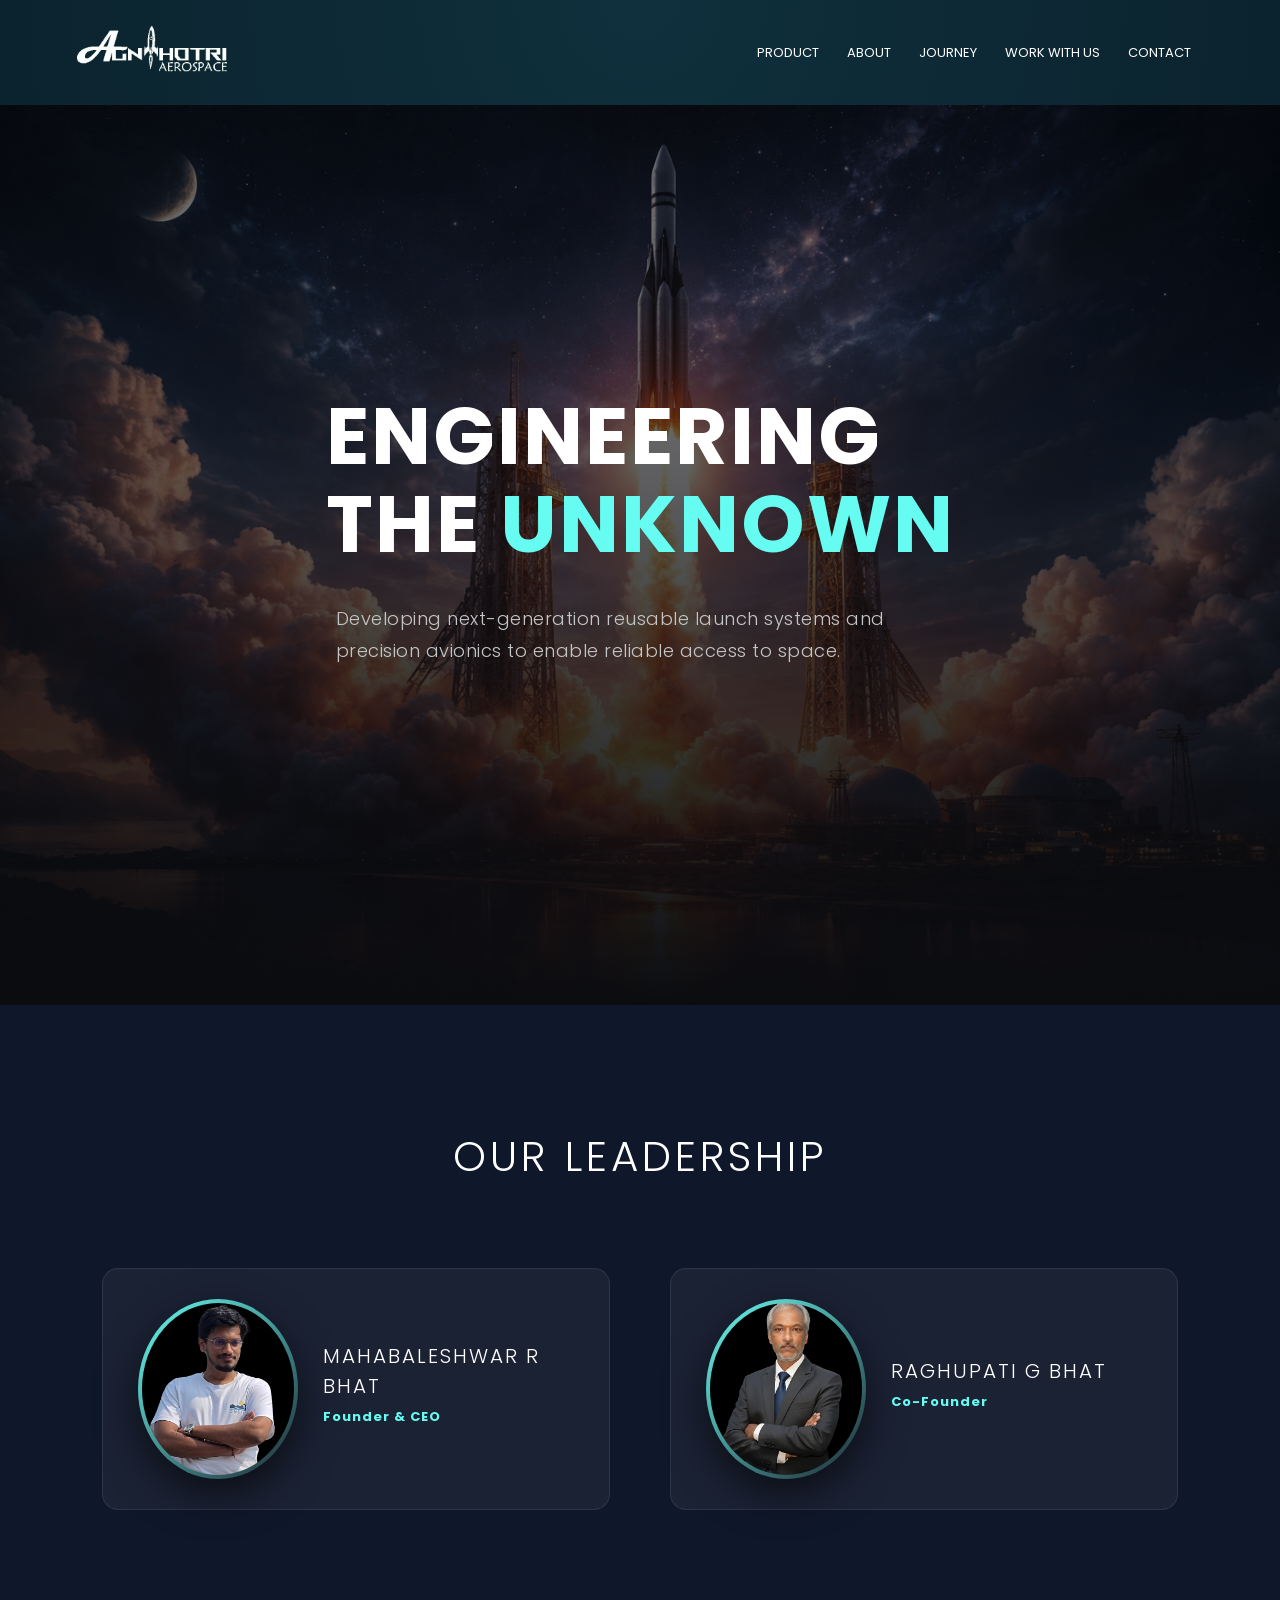
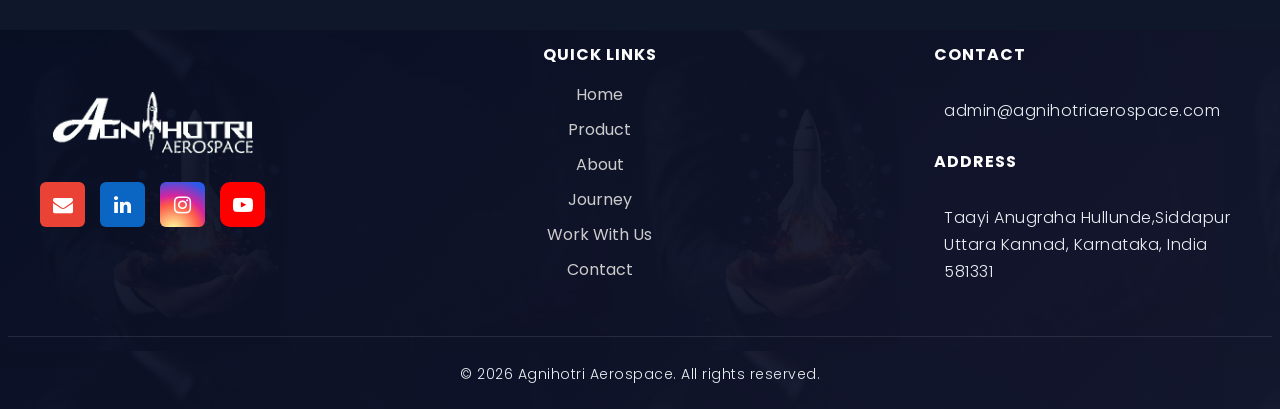
<file: about.html>
<!DOCTYPE html>
<html lang="en">
<head>
  <meta name="viewport" content="width=device-width, initial-scale=1.0">
    <title>Agnihotri Aerospace Pvt Ltd</title>
    <link rel="stylesheet" href="style.css">
    <link rel="preconnect" href="https://fonts.googleapis.com">
    <link rel="preconnect" href="https://fonts.gstatic.com" crossorigin>
    <link href="https://fonts.googleapis.com/css2?family=Poppins:wght@100;200;300;400;600;700&display=swap" rel="stylesheet">
    <link rel="stylesheet" href="https://stackpath.bootstrapcdn.com/font-awesome/4.7.0/css/font-awesome.min.css">
    
<style>

/* ================= GLOBAL ================= */

:root{
--bg:#0b0c10;
--accent:#66fcf1;
--text:#ffffff;
--sub:#c5c6c7;
--transition:all .4s cubic-bezier(.25,1,.5,1);
}

/* --- ADDED: PAGE LOAD ANIMATION --- */
@keyframes pageLoadFade {
    0% { opacity: 0; transform: translateY(20px); }
    100% { opacity: 1; transform: translateY(0); }
}

*{margin:0;padding:0;box-sizing:border-box;}

body{
background: radial-gradient(circle at center top,#0f303d 0%,#02050a 100%);
color:var(--text);
font-family:'Poppins',sans-serif;
overflow-x:hidden;

/* Apply the animation here */
animation: pageLoadFade 1.5s ease-out forwards;
}

h1,h2,h3{
font-family:'Poppins',sans-serif;
letter-spacing:2px;
font-weight:300;
text-transform:uppercase;
}

.container{max-width:1400px;margin:auto;padding:0 5%;}
.section-padding{padding:80px 0;}
.highlight{color:var(--accent);}

.footer-col.links h3,
.footer-col.contact h3,
.footer-col.contact h5 {
  font-weight: 700;
  letter-spacing: 1px;
}



/* ================= HERO ================= */

.hero{
height:100vh;
background:
linear-gradient(rgba(0,0,0,.4),rgba(11,12,16,1)),
url('images/aboutbg.png') no-repeat center center/cover;
background-size:cover;
background-position:center;
display:flex;
align-items:center;
}

.hero-content h1{
font-size:5rem;
line-height:1.1;
margin-bottom:20px;
}

.hero-content p{
color:var(--sub);
max-width:600px;
margin-bottom:40px;
}

.btn-primary{
padding:14px 35px;
border:1px solid var(--sub);
text-decoration:none;
color:#fff;
letter-spacing:2px;
font-size:.8rem;
transition:var(--transition);
}

.btn-primary:hover{
border-color:var(--accent);
color:var(--accent);
}

/* ================= ABOUT ================= */

.grid-2{
display:grid;
grid-template-columns:1fr 1fr;
gap:80px;
align-items:center;
}

.about-img{
width:100%;
height:400px;
object-fit:cover;
filter:grayscale(100%);
transition:var(--transition);
}

.about-img:hover{filter:grayscale(0);}

@media(max-width:768px){
.hero-content h1{font-size:3rem;}
.grid-2{grid-template-columns:1fr;}
}
/* ================= FOUNDER SECTION ================= */

.founder-section{
  padding:120px 8%;
  background:#0f172a;
  text-align:center;
}

.founder-section h2{
  font-size:42px;
  letter-spacing:4px;
  margin-bottom:80px;
}

.founder-container{
  display:flex;
  justify-content:center;
  align-items:stretch;
  gap:60px;
  max-width:1100px;
  margin:0 auto;
}

.founder-card{
  flex:1;
  display:flex;
  align-items:center;
  gap:25px;
  padding:30px 35px;
  border-radius:16px;
  background:rgba(255,255,255,0.05);
  border:1px solid rgba(255,255,255,0.08);
  transition:all 0.3s ease;
}

.founder-card img {
  width: 160px;          /* slightly bigger */
  height: 180px;
  border-radius: 50%;
  object-fit: cover;
  object-position: center;

  padding: 4px;
  background: linear-gradient(135deg,#66fcf1,#1f2833);

  box-shadow: 0 15px 40px rgba(0,0,0,0.6);
  transition: 0.4s ease;

  image-rendering: auto;     /* ensures sharp rendering */
}

.founder-card:hover img{
  transform:scale(1.05);
  box-shadow:0 15px 35px rgba(102,252,241,0.4);
}


.founder-info{
  text-align:left;
}

.founder-info h3{
  font-size:20px;
  margin-bottom:6px;
}

.founder-info h4{
  font-size:13px;
  letter-spacing:1px;
  color:var(--accent);
  margin-bottom:10px;
}

.founder-info p{
  font-size:14px;
  color:var(--sub);
  line-height:1.5;
}
/* Hide Quick Links on mobile (screens smaller than 768px) */
@media (max-width: 768px) {
    .footer-col.links {
        display: none;
    }
}

/* Responsive */

@media(max-width:768px){
  .founder-container {
    flex-direction: column;
    align-items: center; /* Centers cards on mobile */
  }

  .founder-card {
    width: 100%;
    max-width: 450px; /* Prevents cards from becoming too wide on tablets */
    flex-direction: column; /* Stacks Image on Top of Text */
    text-align: center;
    padding: 40px 20px;
  }

  .founder-info {
    text-align: center; /* Centers names and titles */
    margin-top: 15px;
  }

  .founder-card img {
    width: 140px; /* Slightly smaller for mobile screens */
    height: 170px;
  }
}
/* ================= ANIMATION ================= */

.fade-in{
opacity:0;
transform:translateY(30px);
transition:1s;
}
.fade-in.visible{
opacity:1;
transform:translateY(0);
}

</style>
</head>
<body>

<nav>
<a href="index.html"><img src="images/logo.png"></a>

<div class="nav-links" id="navLinks">
<i class="fa fa-times" onclick="hideMenu()"></i>
  <ul>
                    <li class="dropdown">
                                <a href="javascript:void(0)" class="dropdown-btn">
                                    PRODUCT <i class="fa fa-caret-down"></i>
                                </a>
                                <ul class="dropdown-menu">
                                    <li><a href="index.html#propulsion">Propulsion Control</a></li>
                                    <li><a href="index.html#avionics">Flight Electronics</a></li>
                                    <li><a href="index.html#thrusters">Thrusters</a></li>
                                    <li><a href="index.html#interface">Interface</a></li>
                                </ul>
                            </li>
                    <li><a href="about.html">ABOUT</a></li>
                    <li><a href="gallery.html">JOURNEY</a></li>
                    <li><a href="workwithus.html">WORK WITH US</a></li>
                    <li><a href="contact.html">CONTACT</a></li>
                </ul>
</div>

<i class="fa fa-bars" onclick="showMenu()"></i>
</nav>
  

<section class="hero">
<div class="container hero-content fade-in">
<h1>ENGINEERING<br>THE <span class="highlight">UNKNOWN</span></h1>
<p>Developing next-generation reusable launch systems and precision avionics to enable reliable access to space.</p>

</div>
</section>



<section class="founder-section fade-in">
  <h2>Our Leadership</h2>

  <div class="founder-container">

    <div class="founder-card">
      <img src="images/founder1.jpeg" alt="Founder 1">
      <div class="founder-info">
        <h3>Mahabaleshwar R Bhat</h3>
        <h4>Founder & CEO</h4>
      </div>
    </div>

    <div class="founder-card">
      <img src="images/founder2.jpeg" alt="Founder 2">
      <div class="founder-info">
        <h3>Raghupati G Bhat</h3>
        <h4>Co-Founder</h4>
      </div>
    </div>

  </div>
</section>


<footer class="footer">
  <div class="footer-container">
    <!-- Left: About -->
    <div class="footer-col about"><br><br>
            <h2><img src="images/logo.png" alt="Logo" style="width: 200px; height: auto;"></h2>
           <div class="footer-socials">

    <!-- Email -->
    <a href="mailto:admin@agnihotriaerospace.com?subject=Inquiry%20regarding%20Agnihotri%20Aerospace" class="social-icon email">
    <i class="fa fa-envelope"></i>
</a>
        <!-- LinkedIn -->
    <a href="https://www.linkedin.com/company/agnihotri-aerospace/" 
       target="_blank" 
       class="social-icon linkedin">
        <i class="fa fa-linkedin"></i>
    </a>

    <!-- Instagram -->
    <a href="https://www.instagram.com/agnihotri_aerospace/" 
       target="_blank" 
       class="social-icon instagram">
        <i class="fa fa-instagram"></i>
    </a>

    <!-- YouTube -->
    <a href="https://www.youtube.com/@AgnihotriAerospace" target="_blank" class="social-icon youtube">
        <i class="fa fa-youtube-play"></i>
    </a>



</div>

    </div>

    <!-- Center: Quick Links -->
    <div class="footer-col links">
      <h3>Quick Links</h3>
      <ul>
        <li><a href="index.html">Home</a></li>
        <li><a href="index.html#propulsion">Product</a></li>
        <li><a href="about.html">About</a></li>
        <li><a href="gallery.html">Journey</a></li>
        <li><a href="workwithus.html">Work With Us</a></li>
        <li><a href="contact.html">Contact</a></li>
      </ul>
    </div>

    <!-- Right: Contact -->
    <div class="footer-col contact">
        <h3>Contact</h3>
      <p>admin@agnihotriaerospace.com</p>
        <h3>Address</h3>
        <p>Taayi Anugraha Hullunde,Siddapur<br>Uttara Kannad, Karnataka, India<br>581331</p>                    </span>
    
    </div>

  </div>

  <!-- Bottom -->
  <div class="footer-bottom">
    <p>© 2026 Agnihotri Aerospace. All rights reserved.</p>
  </div>
</footer>

<script>

/* ===============================
   MOBILE NAVIGATION
================================= */

var navLinks = document.getElementById("navLinks");

function showMenu() {
    navLinks.style.right = "0";
}

function hideMenu() {
    navLinks.style.right = "-200px";
}

/* Close when clicking outside */
document.addEventListener("click", function(e) {
    if (!navLinks.contains(e.target) &&
        !e.target.classList.contains("fa-bars")) {
        hideMenu();
    }
});


/* ===============================
   FADE IN ANIMATION
================================= */

const observer = new IntersectionObserver(entries => {
    entries.forEach(entry => {
        if(entry.isIntersecting){
            entry.target.classList.add("visible");
        }
    });
},{ threshold: .1 });

document.querySelectorAll('.fade-in').forEach(el => observer.observe(el));


/* ===============================
   NAVBAR HIDE ON SCROLL (ONLY HIDE)
================================= */

const navbar = document.querySelector("nav");

window.addEventListener("scroll", function() {

    let scrollTop = window.pageYOffset || document.documentElement.scrollTop;

    if (scrollTop > 80) {
        navbar.classList.add("nav-hide");
    } else {
        navbar.classList.remove("nav-hide"); 
        // Only shows again when at very top
    }

});

</script>

</body>
</html>
</file>
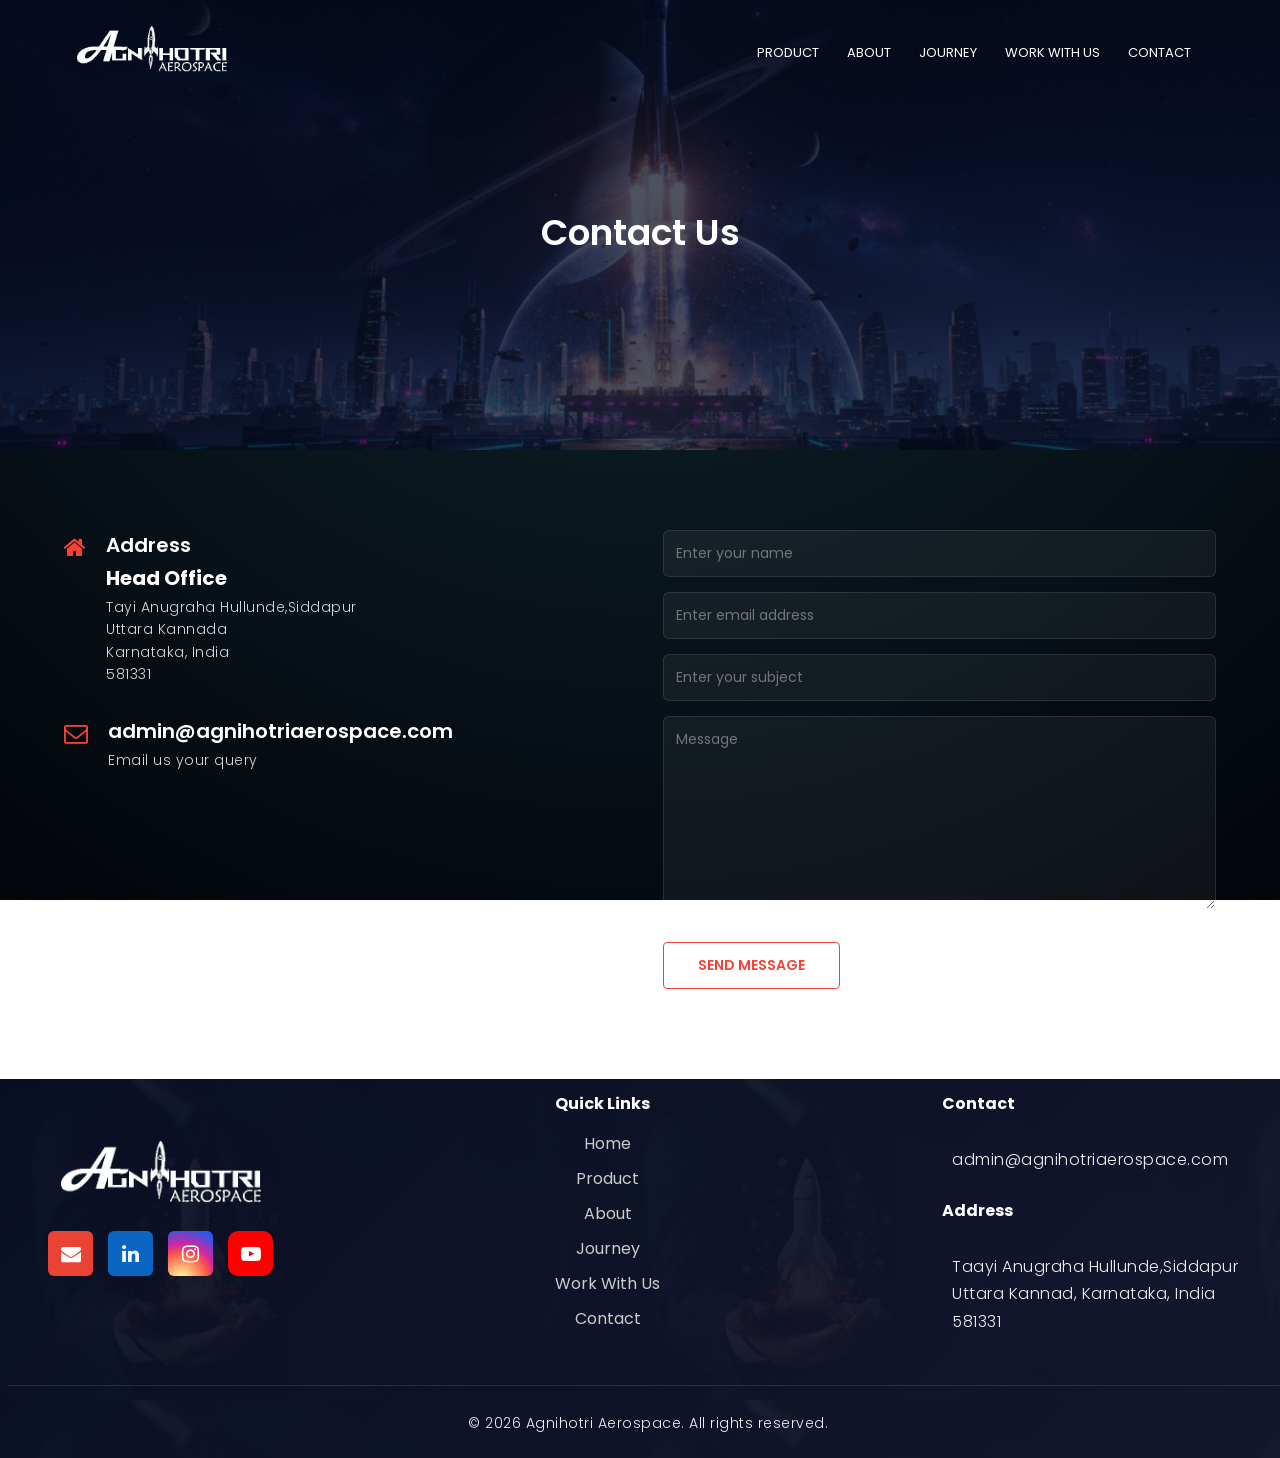
<file: contact.html>
<!DOCTYPE html>
<html>
<head>
    <meta name="viewport" content="width=device-width, initial-scale=1.0">
    <title>Contact Us - Agnihotri Aerospace</title>
    <link rel="stylesheet" href="style.css">
    <link rel="preconnect" href="https://fonts.googleapis.com">
    <link href="https://fonts.googleapis.com/css2?family=Poppins:wght@100;200;300;400;600;700&display=swap" rel="stylesheet">
    <link rel="stylesheet" href="https://stackpath.bootstrapcdn.com/font-awesome/4.7.0/css/font-awesome.min.css">
</head>
<body>
    <section class="sub-header">
        <nav>
            <a href="index.html"><img src="images/logo.png"></a>
           <div class="nav-links" id="navLinks">
                <i class="fa fa-times" onclick="hideMenu()"></i>
                <ul>
                    <li class="dropdown">
                                <a href="javascript:void(0)" class="dropdown-btn">
                                    PRODUCT <i class="fa fa-caret-down"></i>
                                </a>

                                <ul class="dropdown-menu">
                                    <li><a href="index.html#propulsion">Propulsion Control</a></li>
                                    <li><a href="index.html#avionics">Flight Electronics</a></li>
                                    <li><a href="index.html#thrusters">Thrusters</a></li>
                                    <li><a href="index.html#interface">Interface</a></li>
                                </ul>
                            </li>
                    <li><a href="about.html">ABOUT</a></li>
                    <li><a href="gallery.html">JOURNEY</a></li>
                    <li><a href="workwithus.html">WORK WITH US</a></li>
                    <li><a href="contact.html">CONTACT</a></li>
                </ul>
            </div>
            <i class="fa fa-bars" onclick="showMenu()"></i>
        </nav>
          <div class="menu-overlay" id="menuOverlay"></div>
        <h1>Contact Us</h1>
    </section>
    <section class="contact-us">
        <div class="row">
            <div class="contact-col">
                <div>
                    <i class="fa fa-home"></i>
                    <span>
                        <h5>Address</h5>
                        <h5><strong>Head Office</strong></h5>
                        <p>Tayi Anugraha Hullunde,Siddapur<br>Uttara Kannada<br>Karnataka, India<br>581331</p>                    </span>
                </div>
                <div>
                    <i class="fa fa-envelope-o"></i>
                    <span>
                        <h5>admin@agnihotriaerospace.com</h5>
                        <p>Email us your query</p>
                    </span>
                </div>
            </div>
            <div class="contact-col">
<form action="https://formsubmit.co/admin@agnihotriaerospace.com" method="POST">
<form id="contact-form">
    
    <input type="hidden" name="_captcha" value="false">

    <input type="text" name="name" placeholder="Enter your name" required>
    <input type="email" name="email" placeholder="Enter email address" required>
    <input type="text" name="subject" placeholder="Enter your subject" required>
    <textarea rows="8" name="message" placeholder="Message" required></textarea>
    
    <button type="submit" class="hero-btn red-btn">Send Message</button>

    <!-- Success Message -->
    <p id="form-message" style="margin-top:15px; display:none; color:#00d2be; font-weight:600;">
        ✅ Message Sent Successfully!
    </p>

</form>


            </div>
        </div>
    </section>

<footer class="footer">
  <div class="footer-container">
    <!-- Left: About -->
    <div class="footer-col about"><br><br>
            <h2><img src="images/logo.png" alt="Logo" style="width: 200px; height: auto;"></h2>
           <div class="footer-socials">

    <!-- Email -->
<a href="mailto:admin@agnihotriaerospace.com?subject=Inquiry%20regarding%20Agnihotri%20Aerospace" class="social-icon email">
    <i class="fa fa-envelope"></i>
</a>
        <!-- LinkedIn -->
    <a href="https://www.linkedin.com/company/agnihotri-aerospace/" 
       target="_blank" 
       class="social-icon linkedin">
        <i class="fa fa-linkedin"></i>
    </a>

    <!-- Instagram -->
    <a href="https://www.instagram.com/agnihotri_aerospace/" 
       target="_blank" 
       class="social-icon instagram">
        <i class="fa fa-instagram"></i>
    </a>

    <!-- YouTube -->
    <a href="https://www.youtube.com/@AgnihotriAerospace" target="_blank" class="social-icon youtube">
        <i class="fa fa-youtube-play"></i>
    </a>



</div>

    </div>

    <!-- Center: Quick Links -->
    <div class="footer-col links">
      <h3>Quick Links</h3>
      <ul>
        <li><a href="index.html">Home</a></li>
        <li><a href="index.html#propulsion">Product</a></li>
        <li><a href="about.html">About</a></li>
        <li><a href="gallery.html">Journey</a></li>
        <li><a href="workwithus.html">Work With Us</a></li>
        <li><a href="contact.html">Contact</a></li>
      </ul>
    </div>

    <!-- Right: Contact -->
    <div class="footer-col contact">
        <h3>Contact</h3>
      <p>admin@agnihotriaerospace.com</p>
        <h3>Address</h3>
        <p>Taayi Anugraha Hullunde,Siddapur<br>Uttara Kannad, Karnataka, India<br>581331</p>                    </span>
    
    </div>

  </div>

  <!-- Bottom -->
  <div class="footer-bottom">
    <p>© 2026 Agnihotri Aerospace. All rights reserved.</p>
  </div>
</footer>

<script>
    // --- 1. NAVIGATION MENU ---
    var navLinks = document.getElementById("navLinks");
    var menuOverlay = document.getElementById("menuOverlay");

    function showMenu() {
        navLinks.style.right = "0";
        menuOverlay.classList.add("active");
    }

    function hideMenu() {
        navLinks.style.right = "-200px";
        menuOverlay.classList.remove("active");
    }

    /* Close when clicking outside */
    menuOverlay.addEventListener("click", hideMenu);

        
        const btn = document.querySelector(".dropdown-btn");
        const menu = document.querySelector(".dropdown-menu");

        btn.addEventListener("click", function (e) {
            e.stopPropagation();
            menu.classList.toggle("show");
        });

        document.addEventListener("click", function () {
            menu.classList.remove("show");
        });

            // Form submission handling
            const form = document.getElementById("contact-form");
const message = document.getElementById("form-message");

form.addEventListener("submit", function(e) {
    e.preventDefault();

    const formData = new FormData(form);

    fetch("https://formsubmit.co/ajax/admin@agnihotriaerospace.com", {
        method: "POST",
        body: formData
    })
    .then(response => response.json())
    .then(data => {
        message.style.display = "block";
        form.reset();

        setTimeout(() => {
            message.style.display = "none";
        }, 4000);
    })
    .catch(error => {
        alert("Something went wrong. Please try again.");
    });
});

    </script>
</body>
</html>
</file>
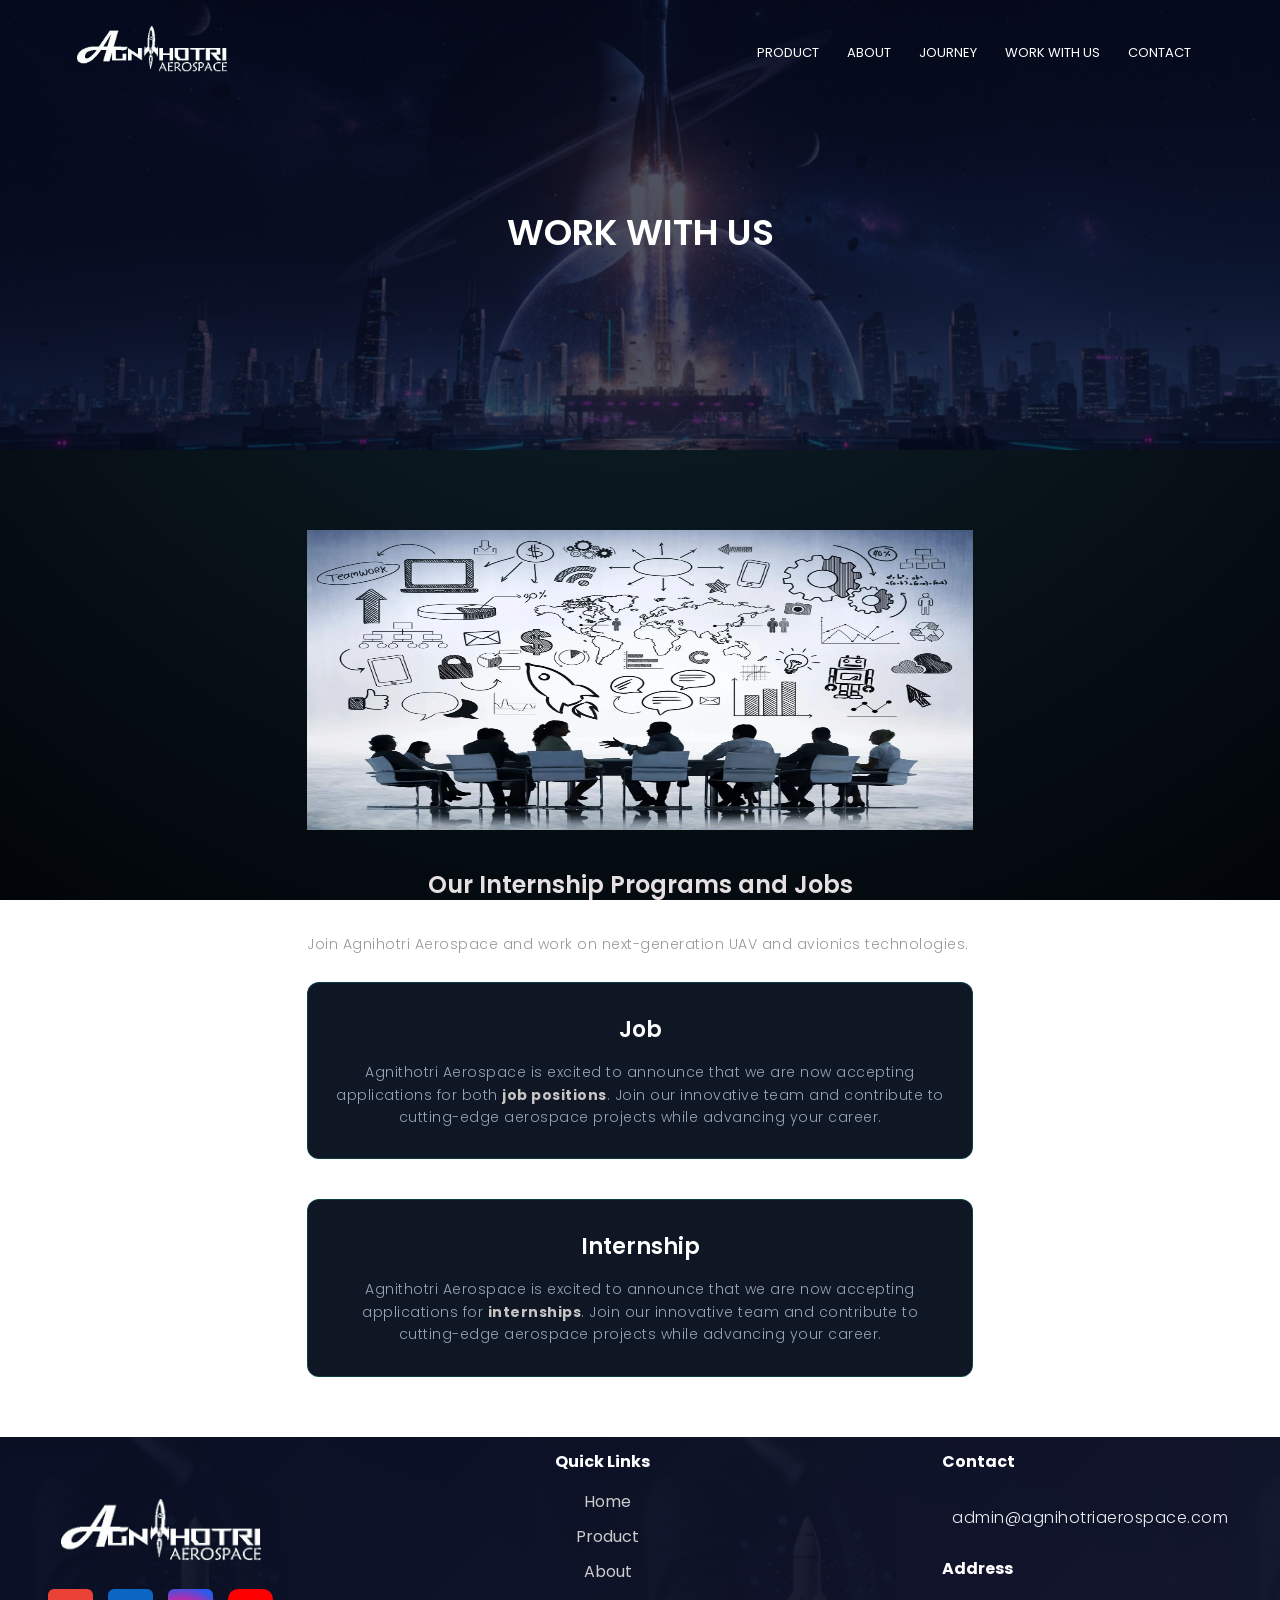
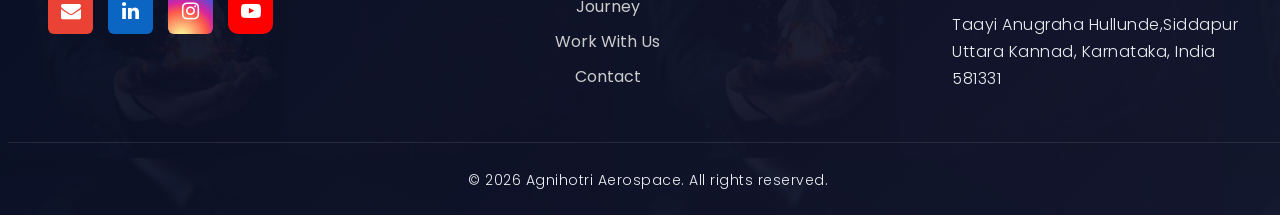
<file: workwithus.html>
<!DOCTYPE html>
<html>
<head>
    <meta name="viewport" content="width=device-width, initial-scale=1.0">
    <title>Agnihotri Aerospace Pvt Ltd</title>
    <link rel="stylesheet" href="style.css">
    <link rel="preconnect" href="https://fonts.googleapis.com">
    <link href="https://fonts.googleapis.com/css2?family=Poppins:wght@100;200;300;400;600;700&display=swap" rel="stylesheet">
    <link rel="stylesheet" href="https://stackpath.bootstrapcdn.com/font-awesome/4.7.0/css/font-awesome.min.css">
<style>
    /* --- PAGE LOAD ANIMATION --- */
    @keyframes pageLoadFade {
        0% {
            opacity: 0;
            transform: translateY(20px);
        }
        100% {
            opacity: 1;
            transform: translateY(0);
        }
    }

    /* Apply animation to body */
    body {
        animation: pageLoadFade 1.5s ease-out forwards;
    }

    /* --- CLEAN & STATIC MODAL --- */
/* --- MOBILE-FIRST MODAL CSS --- */
.modal-overlay {
    display: none; /* Controlled by JS */
    position: fixed;
    /* Use 'inset' to lock to all corners perfectly */
    inset: 0;
    width: 100%;
    /* 'dvh' is critical for mobile - it calculates height excluding browser bars */
    height: 100dvh; 
    background: rgba(0, 0, 0, 0.8);
    backdrop-filter: blur(10px);
    -webkit-backdrop-filter: blur(10px);
    z-index: 999999;
    
    /* The centering engine */
    justify-content: center;
    align-items: center;
    /* Prevent the overlay itself from scrolling */
    overflow: hidden; 
    touch-action: none; 
}

/* Hide Quick Links on mobile (screens smaller than 768px) */
@media (max-width: 768px) {
    .footer-col.links {
        display: none;
    }
}

.modal-content {
    background: #1a1a1a; /* Solid color prevents 'see-through' jumping */
    padding: 30px 20px;
    border-radius: 24px;
    width: 85%; /* Perfect for mobile width */
    max-width: 350px;
    text-align: center;
    box-sizing: border-box;
    border: 1px solid rgba(255, 255, 255, 0.1);
    
    /* Animation: Subtle fade only to prevent movement */
    animation: simpleFade 0.25s ease-out;
}

@keyframes simpleFade {
    from { opacity: 0; }
    to { opacity: 1; }
}

/* Prevent background jump/scroll on mobile */
body.stop-scroll {
    overflow: hidden;
    height: 100dvh;
    position: fixed; /* Force-lock background on iOS */
    width: 100%;
}

/* Mobile Icon Sizes */
.modal-content h2 {
    font-size: 1.8rem;
    color: white;
    margin-bottom: 20px;
}

.modal-icons {
    display: flex;
    gap: 15px;
    justify-content: center;
    margin-bottom: 25px;
}

.modal-icons a {
    color: white;
    font-size: 1.8rem;
    background: rgba(255, 255, 255, 0.08);
    width: 65px;
    height: 65px;
    display: flex;
    align-items: center;
    justify-content: center;
    border-radius: 18px;
    text-decoration: none;
}

.close-text {
    color: #aaa;
    font-size: 0.9rem;
    text-decoration: underline;
    cursor: pointer;
}
</style>

</head>
<body>

    <div id="contactModal" class="modal-overlay" onclick="closeModal(event)">
        <div class="modal-content">
            <h2>DM Us</h2>
            
            <div class="modal-icons">
                <a href="mailto:admin@agnikhotriaerospace.com">
                    <i class="fa fa-envelope"></i>
                </a>
                
                <a href="https://www.instagram.com/agnihotri_aerospace/" target="_blank">
                    <i class="fa fa-instagram"></i>
                </a>
                
                <a href="https://www.linkedin.com/company/agnihotri-aerospace/" target="_blank">
                    <i class="fa fa-linkedin"></i>
                </a>
            </div>

            <p class="close-text" onclick="closeModalBtn()">go back</p>
        </div>
    </div>


    <section class="sub-header">
        
        <nav>
            <a href="index.html"><img src="images/logo.png"></a>
            <div class="nav-links" id="navLinks">
                <i class="fa fa-times" onclick="hideMenu()"></i>
                <ul>
                    <li class="dropdown">
                        <a href="javascript:void(0)" class="dropdown-btn">
                            PRODUCT <i class="fa fa-caret-down"></i>
                        </a>
                                <ul class="dropdown-menu">
                                    <li><a href="#propulsion">Propulsion Control</a></li>
                                    <li><a href="#avionics">Flight Electronics</a></li>
                                    <li><a href="#thrusters">Thrusters</a></li>
                                    <li><a href="#interface">Interface</a></li>
                                </ul>
                    </li>
                    <li><a href="about.html">ABOUT</a></li>
                    <li><a href="gallery.html">JOURNEY</a></li>
                    <li><a href="workwithus.html">WORK WITH US</a></li>
                    <li><a href="contact.html">CONTACT</a></li>
                </ul>
            </div>
            <i class="fa fa-bars" onclick="showMenu()"></i>
        </nav>
          <div class="menu-overlay" id="menuOverlay"></div>
        
        <h1>WORK WITH US</h1>
    </section>

    <section class="blog-content">
        <div class="row">
            <div class="blog-left">
                <img src="images/workwithus">
                <h2>Our Internship Programs and Jobs</h2>
                <p>Join Agnihotri Aerospace and work on next-generation UAV and avionics technologies.</p>
                <br>
                <div class="work-row">
                    
                    <div class="work-card" onclick="openModal()">
                        <h3>Job</h3>
                        <p>Agnithotri Aerospace is excited to announce that we are now accepting applications for both <strong>job positions</strong>. Join our innovative team and contribute to cutting-edge aerospace projects while advancing your career.</p>
                    </div>

                    <div class="work-card" onclick="openModal()">
                        <h3>Internship</h3>
                        <p>Agnithotri Aerospace is excited to announce that we are now accepting applications for <strong>internships</strong>. Join our innovative team and contribute to cutting-edge aerospace projects while advancing your career.</p>
                    </div>
                    
                </div>
            </div>
        </div>
    </section>

<footer class="footer">
  <div class="footer-container">
    <!-- Left: About -->
    <div class="footer-col about"><br><br>
            <h2><img src="images/logo.png" alt="Logo" style="width: 200px; height: auto;"></h2>
           <div class="footer-socials">

    <!-- Email -->
<a href="mailto:admin@agnihotriaerospace.com?subject=Inquiry%20regarding%20Agnihotri%20Aerospace" class="social-icon email">
    <i class="fa fa-envelope"></i>
</a>
        <!-- LinkedIn -->
    <a href="https://www.linkedin.com/company/agnihotri-aerospace/" 
       target="_blank" 
       class="social-icon linkedin">
        <i class="fa fa-linkedin"></i>
    </a>

    <!-- Instagram -->
    <a href="https://www.instagram.com/agnihotri_aerospace/" 
       target="_blank" 
       class="social-icon instagram">
        <i class="fa fa-instagram"></i>
    </a>

    <!-- YouTube -->
    <a href="https://www.youtube.com/@AgnihotriAerospace" 
       target="_blank" 
       class="social-icon youtube">
        <i class="fa fa-youtube-play"></i>
    </a>



</div>

    </div>

    <!-- Center: Quick Links -->
    <div class="footer-col links">
      <h3>Quick Links</h3>
      <ul>
        <li><a href="index.html">Home</a></li>
        <li><a href="index.html#propulsion">Product</a></li>
        <li><a href="about.html">About</a></li>
        <li><a href="gallery.html">Journey</a></li>
        <li><a href="workwithus.html">Work With Us</a></li>
        <li><a href="contact.html">Contact</a></li>
      </ul>
    </div>

    <!-- Right: Contact -->
    <div class="footer-col contact">
        <h3>Contact</h3>
      <p>admin@agnihotriaerospace.com</p>
        <h3>Address</h3>
        <p>Taayi Anugraha Hullunde,Siddapur<br>Uttara Kannad, Karnataka, India<br>581331</p>                    </span>
    
    </div>

  </div>

  <!-- Bottom -->
  <div class="footer-bottom">
    <p>© 2026 Agnihotri Aerospace. All rights reserved.</p>
  </div>
</footer>

    <script>
        /* --- 3. JAVASCRIPT FOR MODAL --- */
function openModal() {
    const modal = document.getElementById("contactModal");
    modal.style.display = "flex";
    
    // Lock the background page immediately
    document.body.classList.add("stop-scroll");
}

function closeModalBtn() {
    const modal = document.getElementById("contactModal");
    modal.style.display = "none";
    
    // Unlock the background page
    document.body.classList.remove("stop-scroll");
}

// Close if user clicks the dark area
function closeModal(event) {
    if (event.target.id === "contactModal") {
        closeModalBtn();
    }
}
          // --- 1. NAVIGATION MENU ---
    var navLinks = document.getElementById("navLinks");
    var menuOverlay = document.getElementById("menuOverlay");

    function showMenu() {
        navLinks.style.right = "0";
        menuOverlay.classList.add("active");
    }

    function hideMenu() {
        navLinks.style.right = "-200px";
        menuOverlay.classList.remove("active");
    }

    /* Close when clicking outside */
    menuOverlay.addEventListener("click", hideMenu);
const btn = document.querySelector(".dropdown-btn");
const menu = document.querySelector(".dropdown-menu");

btn.addEventListener("click", function (e) {
    // This prevents the click from 'bubbling up' and 
    // accidentally triggering other menu close functions
    e.preventDefault(); 
    e.stopPropagation();
    menu.classList.toggle("show");
});

// Close dropdown if user clicks anywhere else on the screen
document.addEventListener("click", function (e) {
    if (!btn.contains(e.target)) {
        menu.classList.remove("show");
    }
});

    </script>
</body>
</html>
</file>
<file: style.css>
* {
    margin: 0;
    padding: 0;
    font-family: 'Poppins', sans-serif;
}
html, body {
    width: 100%;
    overflow-x: hidden;
}
/* ========================================================= */
/* FIX FOR "DESKTOP SITE" VIEW ON MOBILE PHONES (Portrait)   */
/* ========================================================= */
@media (min-width: 769px) and (orientation: portrait) {
    
    /* Forces the container to be half the screen instead of full screen */
    .header {
        height: 40vh !important; 
        min-height: 400px;
        overflow: hidden;
    }

    /* Ensures the image crops properly like a horizontal banner */
    .bg-image {
        height: 100% !important;
        width: 100% !important;
        object-fit: cover !important;
        object-position: center !important;
    }
    
    /* Adjust the text so it stays in the right place inside this smaller box */
    .text-box1 {
        top: 50% !important;
        transform: translateY(-50%) !important;
    }
    
    /* Optional: Apply the same fix to your Space section if it has the same issue */
    .space-hero {
        height: 40vh !important;
        min-height: 400px !important;
    }
}
/* ========================================================= */
/* FIX FOR "DESKTOP SITE" VIEW ON MOBILE PHONES (Portrait)   */
/* ========================================================= */
@media (min-width: 769px) and (orientation: portrait) {
    
    /* Forces the Contact Page header image to be 40vh */
    .sub-header {
        height: 40vh !important;
        min-height: 300px !important;
        background-position: center !important;
        background-size: cover !important;
        position: relative !important; /* Required for absolute centering the text */
        overflow: hidden;
    }

    /* Centers the "Contact Us" heading perfectly in the middle of the box */
    .sub-header h1 {
        margin: 0 !important;
        position: absolute !important;
        top: 55% !important; /* Pushed slightly below the nav bar */
        left: 50% !important;
        transform: translate(-50%, -50%) !important;
        font-size: clamp(3rem, 7vw, 5rem) !important; /* Scales font down to fit */
        width: 100%;
        text-align: center !important;
    }
}

/* Ensure the Header acts as the container */
/* 1. Reset the Header Container */
.header {
    position: relative;
    width: 100%;
    height: 100vh;
    overflow: hidden;
    /* Remove any background colors that might mix with the image */
    background: none !important; 
}

/* GLOBAL TEXT STYLES */
body {
    /* RADIAL SHADING: Center Glow -> Dark Edges */
    background: radial-gradient(circle at center top, #10262e 0%, #02050a 100%);
    background-attachment: fixed; 
    min-height: 100vh;            
    margin: 0;                    
    color: #ffffff;
    /* --- PAGE LOAD ANIMATION --- */
    animation: pageLoadFade 1.5s ease-out forwards;
}

@keyframes pageLoadFade {
    0% { opacity: 0; transform: translateY(20px); }
    100% { opacity: 1; transform: translateY(0); }
}

p {
    color: #e9eff1; 
    font-size: 14px;
    font-weight: 300; 
    line-height: 1.8; 
    padding: 10px;
    letter-spacing: 0.5px; 
}

p strong, p b {
    color: #c7c4c4;       
    font-weight: 700;     
    letter-spacing: 0.5px;
}

/* 2. The "Raw" Image Style */
.bg-image {
    position: absolute;
    top: 0;
    left: 0;
    width: 100%;
    height: 100%;
    object-fit: cover;
    object-position: center;
    opacity: 1 !important;            
    filter: none !important;          
    backdrop-filter: none !important; 
    mix-blend-mode: normal !important; 
    z-index: -1; 
}

/* DARK OVERLAY */
.header::after {
    content: "";
    position: absolute;
    top: 0;
    left: 0;
    width: 100%;
    height: 100%;
    background: linear-gradient(rgba(4,9,30,0.7), rgba(127, 143, 206, 0.7));
    z-index: -1;
}

/* ===================================== */
/* DEFAULT (Desktop & Large Screens) */
/* ===================================== */
.text-box1 {
    position: absolute;
    top: 50%;                 
    right: 1%;               
    transform: translateY(-50%); 
    text-align: right;        
    color: #fff;              
    z-index: 2;
}

.text-box1 h1 {
    font-family: 'Poppins', sans-serif;
    font-size: clamp(2rem, 5vw, 70px);
    line-height: 1.1;
    font-weight: 600;
    margin: 0;
}

.text-box1 p {
    margin-top: 25px;
    text-align: right;   
    max-width: 500px;
    font-size: clamp(0.9rem, 1.2vw, 16px);
    line-height: 1.6;
}

.grey-text { color: #6e6e6e; font-weight: 600; }
.teal-text { color: #00d2be; font-weight: 600; }


/* menu overlay */
.menu-overlay {
  position: fixed; inset: 0; background: rgba(0,0,0,0.5); opacity: 0; visibility: hidden; transition: 0.3s ease; z-index: 1000;
}
.menu-overlay.active { opacity: 1; visibility: visible; }

nav { display: flex; padding: 2% 6%; justify-content: space-between; align-items: center; }
nav img { width: 150px; }
.nav-links { flex: 1; text-align: right; z-index: 1001; }
.nav-links ul li { list-style: none; display: inline-block; padding: 8px 12px; position: relative; }
.nav-links ul li a { color: #fff; text-decoration: none; font-size: 13px; }
.nav-links ul li::after { content: ''; width: 0%; height: 2px; background: #f44336; display: block; margin: auto; transition: 0.5s; }
.nav-links ul li:hover::after { width: 100%; }

.text-box { width: 90%; color: #fff; position: absolute; top: 65%; left: 50%; transform: translate(-50%, -50%); text-align: center; }
.text-box h1 { font-size: 62px; }
.text-box p { margin: 10px 0 40px; font-size: 14px; color: #fff; text-align: center; }

/* --- interface download section --- */
.propulsion-container { position: relative; overflow: hidden; display: flex; flex-wrap: wrap; align-items: center; background: #0b0c10; border-radius: 16px; padding: 40px; margin-top: 50px; }
.propulsion-text { flex: 1; min-width: 300px; display: flex; flex-direction: column; align-items: center; text-align: center; }
.propulsion-text h1 { font-size:clamp(24px, 4vw, 36px); margin-bottom: 20px; color: #ffffff; }
.propulsion-text p { color: #c5c6c7; line-height: 1.6; max-width: 400px; }
.propulsion-image { flex: 1; min-width: 300px; text-align: center; }
.propulsion-image img { width: 100%; max-width: 500px; border-radius: 10px; box-shadow: 0 10px 30px rgba(0,0,0,0.5); }



/* BUTTON STYLES */
.hero-btn { display: inline-block; text-decoration: none; padding: 12px 34px; font-size: 14px; background: transparent; cursor: pointer; transition: 0.5s; border-radius: 4px; text-transform: uppercase; font-weight: 600; margin-top: 10px; color: #fff; border: 1px solid #fff; }
.hero-btn:hover { border: 1px solid #f44336; background: #f44336; }
.red-btn { border: 1px solid #f44336; color: #f44336; background: transparent; }
.red-btn:hover { background: #f44336; color: #fff; }
.glow-on-hover { padding: 12px 35px; font-size: 14px; font-weight: 600; letter-spacing: 2px; color: #fff; background: transparent; border: 2px solid var(--accent); border-radius: 50px; cursor: pointer; position: relative; transition: var(--transition); outline: none; text-transform: uppercase; animation: statusPulse 2s infinite ease-in-out; }
@keyframes statusPulse { 0% { box-shadow: 0 0 0px rgba(0, 210, 190, 0.4); border-color: rgba(0, 210, 190, 0.5); } 50% { box-shadow: 0 0 20px rgba(0, 210, 190, 0.8); border-color: rgba(0, 210, 190, 1); } 100% { box-shadow: 0 0 0px rgba(0, 210, 190, 0.4); border-color: rgba(0, 210, 190, 0.5); } }
.glow-on-hover:hover { background: var(--accent); color: #02050a; box-shadow: 0 0 30px var(--accent); animation: none; }
.pay-btn { background: #f44336; color: white; border: none; width: 100%; margin-top: 20px; }


/* ============================================== */
/* --- NEW VISION BOTTOM SECTION (FIXED OVERLAP) --- */
/* ============================================== */
.vision-bottom {
    position: absolute;
    bottom: 40px;           
    left: 5%; 
    right: 5%;
    width: 90%; 
    transform: none; 
    padding: 20px;
    z-index: 2;
    box-sizing: border-box;
}

.vision-bottom p {
    margin: 0;
    color: #fff9f9;
    font-size: clamp(14px, 3.5vw, 16px);
    line-height: 1.6;
    text-align: left; 
}

/* FIX: This stops the paragraph from floating over the heading on mobile */
@media(max-width: 768px) {
    .vision-bottom {
        position: relative !important; /* Forces natural stacking below text-box1 */
        bottom: auto !important;
        width: 90%;
        margin: 40px auto 0 auto !important; 
        left: 0;
        right: 0;
        padding: 0 10px !important;
        transform: none !important;
    }
    .vision-bottom p {
        text-align: center;
        font-size: clamp(12px, 3.5vw, 15px);
    }
}


/* NAVIGATION MOBILE STYLES */
nav .fa { display: none; }
@media(max-width:768px){
  .nav-links { position: absolute; background: linear-gradient(#0f172a, #111); height: auto; width: max-content; min-width: 160px; top: 0; right: -220px; text-align: left; transition: 0.4s; padding: 60px 10px 20px; z-index: 1001; border-radius: 8px 0 0 8px; box-shadow: -5px 0 20px rgba(0,0,0,0.5); }
  .nav-links ul li{ display:block; padding:12px 20px; }
  .nav-links ul li a{ font-size:14px; }
  .nav-links .fa-times{ display:block; position:absolute; top:15px; left:15px; font-size:22px; color:#00d2be; cursor:pointer; }
  nav > .fa-bars{ display:block; color:#fff; font-size:clamp(15px, 4vw, 24px); cursor:pointer; }
  .propulsion-container { flex-direction: column; padding: 20px; }
  .propulsion-text h1 { font-size: clamp(20px, 3vw, 24px); }
  .modal-content { width: 85%; padding: 25px; }
}
@media (max-width: 480px) {
    html, body {
        overflow-x: hidden;
        width: 100%;
    }
}
@media (max-width:768px){

/* header height */
.header{
    height:auto;
    min-height:35vh;
    padding-bottom:15px;
}

/* heading stays on right side */
.text-box1{
    position:relative;
    top:auto;
    right:auto;
    transform:none;
    text-align:right;   /* RIGHT ALIGN */
    margin-top:60px;
    padding:0 0.2cm;
}

/* paragraph below heading */
.vision-bottom{
    position:relative;
    bottom:auto;
    left:auto;
    right:auto;
    width:100%;
    margin-top:10px;
    padding:0 0.2cm;
    text-align:left;   /* paragraph readable */
}

/* paragraph font */
.vision-bottom p{
    font-size:clamp(12px, 3.5vw, 15px);
    line-height:1.5;
}


}
/* Tablet screen */
@media (max-width: 768px){
    .text-box1 h1{
        font-size: 30px;
        line-height: 1.2;
    }
}

/* Mobile screen */
@media (max-width: 480px){
    .text-box1 h1{
        font-size: 20px;
        line-height: 1.2;
    }
}

.container{max-width:1400px;margin:auto;padding:0 5%;}
.section-padding{padding:80px 0;}
.highlight{color:var(--accent);}

/* ================= ABOUT ================= */
.grid-2{ display:grid; grid-template-columns:1fr 1fr; gap:80px; align-items:center; }
.about-img{ width:100%; height:400px; object-fit:cover; filter:grayscale(100%); transition:var(--transition); }
.about-img:hover{filter:grayscale(0);}
@media(max-width:768px){ .hero-content h1{font-size:3rem;} .grid-2{grid-template-columns:1fr;} }
.section-padding.container { padding: 50px; border-radius: 12px; border-left: 4px solid var(--accent); background: radial-gradient(circle at top right, rgba(0, 210, 190, 0.15), transparent), linear-gradient(135deg, #050a15 0%, #02050a 100%); box-shadow: 0 20px 40px rgba(0, 0, 0, 0.6); }
.section-padding.container::before { content: ""; position: absolute; top: 0; right: 0; width: 40px; height: 40px; background: linear-gradient(225deg, var(--accent) 10%, transparent 10%); }

/* --- Course Section --- */
.course { width: 80%; margin: 0 auto; text-align: center; padding: 40px 0; }
h1 { font-size: 36px; font-weight: 600; }
.row { display: flex; justify-content: center; gap: 20px; flex-wrap: wrap; padding-top: 20px; }
.course-col { flex-basis: 31%; background: #111a2b; border: 1px solid rgba(255, 255, 255, 0.1); border-radius: 10px; margin-bottom: 5%; padding: 20px 12px; box-sizing: border-box; transition: 0.5s; }
.course-col h3 { text-align: center; font-weight: 600; margin: 10px 0; color: #fff; }
.course-col p { color: #cfd8dc; }
@media (max-width: 768px) { .footer-col.links { display: none; } }
.course-col:hover { box-shadow: 0 0 25px rgba(0, 210, 190, 0.2); transform: translateY(-10px); }
@media(max-width: 700px) { .row { flex-direction: column; } }

/* --- Campus Section --- */
.campus { width: 80%; margin: 0 auto; text-align: center; padding: 40px 0; }
.campus-col { flex-basis: 32%; border-radius: 10px; margin-bottom: 30px; position: relative; overflow: hidden; }
.campus-col img { width: 100%; display: block; }
.layer { background: transparent; height: 100%; width: 100%; position: absolute; top: 0; left: 0; transition: 0.5s; }
.layer:hover { background: rgba(226,0,0,0.7); }
.layer h3 { width: 100%; font-weight: 500; color: #fff; font-size: 26px; bottom: 0; left: 50%; transform: translateX(-50%); position: absolute; opacity: 0; transition: 0.5s; }
.layer:hover h3 { bottom: 49%; opacity: 1; }

/* --- Facilities Section --- */
.facilities { width: 80%; margin: 0 auto; text-align: center; padding: 40px 0; }
.facilities-col { flex: 1; max-width: 500px; min-height: 420px; background: linear-gradient(145deg, #0a1228, #111a3a); border-radius: 14px; padding: 20px; box-sizing: border-box; color: #fff; display: flex; flex-direction: column; }
.facilities-col img { width: 100%; height: 230px; object-fit: contain; border-radius: 10px; }
.facilities-col h3 { margin: 10px 0; font-size: 20px; }
.facilities-col p { font-size: clamp(14px, 3.5vw, 16px); line-height: 1.6; color: #cfd8dc; }
@media (max-width: 768px) { .facilities-col { max-width: 100%; min-height: auto; } }

/* --- Testimonials Section --- */
.testimonials { width: 80%; margin: 0 auto; padding: 40px 0; text-align: center; }
.testimonial-col { flex-basis: 44%; border-radius: 10px; margin-bottom: 5%; text-align: left; background: #111a2b; border: 1px solid rgba(255, 255, 255, 0.1); padding: 25px; cursor: pointer; display: flex; transition: 0.3s; }
.testimonial-col:hover { background: #1c263b; box-shadow: 0 10px 20px rgba(0,0,0,0.5); }
.testimonial-col img { height: 40px; margin-left: 5px; margin-right: 30px; border-radius: 50%; }
.testimonial-col p { padding: 0; color: #cfd8dc; }
.testimonial-col h3 { margin-top: 15px; text-align: left; color: #fff; }
.testimonial-col .fa { color: #f44336; }
@media(max-width: 700px) { .testimonial-col img { margin-left: 0px; margin-right: 15px; } }

/* --- Call To Action --- */
.cta { margin: 40px auto; width: 80%; background-image: linear-gradient(rgba(0,0,0,0.7),rgba(0,0,0,0.7)),url(images/banner2.jpg); background-position: center; background-size: cover; border-radius: 10px; text-align: center; padding: 60px 0; }
.cta h1 { color: #fff; margin-bottom: 40px; padding: 0; }
@media(max-width: 700px) { .cta h1 { font-size: 24px; } }

/* --- Footer --- */
.footer { background: linear-gradient(135deg, #0a0f24, #14182e); color: #ccc; padding: 12px 8px 12px; font-family: 'Poppins', sans-serif; position: relative; z-index: 1; min-height: 200px; overflow: hidden; width: 100%; text-align: center; }
.footer::before { content: ''; position: absolute; top:0; left:0; width:100%; height:100%; background: url('images/stars.jpg') repeat; opacity: 0.05; z-index: -1; }
.footer-container { display: flex; flex-wrap: wrap; max-width: 1200px; margin: auto; gap: 40px; justify-content: space-between; }
.footer-col.about h2 { color: #fff; margin-bottom: 12px; font-size: 20px; }
.footer-col.about p { font-size: clamp(14px, 3.5vw, 16px); line-height: 1.6; max-width: 280px; }
.footer-socials { margin-top: 20px; display: flex; gap: 15px; }
.social-icon { width: 45px; height: 45px; display: flex; align-items: center; justify-content: center; font-size: 20px; color: #fff; text-decoration: none; border-radius: 8px; transition: 0.3s ease; }
.social-icon.email { background: #EA4335; border-radius: 6px; }
.social-icon.instagram { background: radial-gradient(circle at 30% 107%, #fdf497 0%, #fdf497 5%, #fd5949 45%, #d6249f 60%, #285AEB 90%); border-radius: 6px; }
.social-icon.youtube { background: #FF0000; border-radius: 10px; }
.social-icon.linkedin { background: #0A66C2; border-radius: 6px; }
.social-icon:hover { transform: translateY(-5px); box-shadow: 0 8px 20px rgba(0,0,0,0.3); }


.footer-col.contact { text-align: left; display: flex; flex-direction: column; align-items: flex-start; }
.footer-col.links h3, .footer-col.contact h3 { text-align: left; color: #fff; margin-bottom: 15px; font-size: clamp(14px, 3.5vw, 16px); }
.footer-col.links ul { list-style: none; padding: 0; margin: 0; }
.footer-col.links ul li { margin-bottom: 10px; }
.footer-col.links ul li a { color: #ccc; text-decoration: none; transition: 0.3s; }
.footer-col.links ul li a:hover { color: #f44336; }
.footer-col.contact p { margin: 5px 0 15px 0; line-height: 1.7; font-size: clamp(14px, 3.5vw, 16px); width: 100%; text-align: left; }
.footer-bottom { border-top: 1px solid rgba(255,255,255,0.1); padding-top: 15px; margin-top: 25px; text-align: center; font-size: 13px; }
.footer-bottom ul { list-style: none; padding: 0; margin: 8px 0 0 0; display: flex; justify-content: center; gap:300px; }
.footer-bottom ul li a { color: #777; text-decoration: none; transition: 0.3s; }
.footer-bottom ul li a:hover { color: #f44336; }

@media (max-width: 756px) {
    .footer {
        padding: 20px 10px !important;
        min-height: auto !important;
    }

    .footer-container {
        flex-direction: column;
        gap: 15px !important;
        align-items: center;
    }

    /* --- FLUID FONTS START HERE --- */


    .footer-col.about p {
        /* Scales between 11px and 13px */
        font-size: clamp(11px, 3.5vw, 13px) !important;
        line-height: 1.4;
        max-width: 95%; /* Prevents text hitting screen edges */
    }

    .social-icon {
        /* Scales icon box between 30px and 38px */
        width: clamp(30px, 8vw, 38px);
        height: clamp(30px, 8vw, 38px);
        font-size: clamp(12px, 4vw, 16px);
    }

    .footer-col.links h3, 
    .footer-col.contact h3 {
        font-size: clamp(13px, 4.5vw, 15px) !important;
        margin-bottom: 5px;
    }

    .footer-col.contact p,
    .footer-col.links ul li a {
        /* Keeps legal/contact text calm and tiny but readable */
        font-size: clamp(11px, 3.2vw, 13px) !important;
    }

    .footer-bottom ul li a {
        /* Smallest text for the very bottom */
        font-size: clamp(9px, 3vw, 11px) !important;
    }

    /* --- FIX FOR ULTRA NARROW (1px to 300px) --- */
    .footer-bottom ul {
        flex-direction: row; 
        flex-wrap: wrap; 
        justify-content: center;
        gap: 8px 15px !important; /* Horizontal gap 15px, Vertical 8px if they wrap */
    }
  .footer-bottom p {
    font-size:clamp(8px, 3vw, 14px);
    text-align: center;
}
}
/* Desktop logo size */
.footer-col.about h2 img {
    width: 200px;
    height: auto;
}

/* Mobile adjustment */
@media (max-width: 480px) {
    .footer-col.about h2 img {
        width: 40vw;   /* adjusts based on screen width */
        max-width: 160px;
        height: auto;
    }
}
/* ------- Sub Header ------- */
.sub-header { height: 50vh; width: 100%; background-image: linear-gradient(rgba(4,9,30,0.7), rgba(4,9,30,0.7)), url(images/immm.png); background-position: center; background-size: cover; text-align: center; color: #fff; }
.sub-header h1 { margin-top: 100px; }
@media (max-width: 768px) { 
  .sub-header { 
    height: 40vh; 
    position: relative;
    /* Removed the linear-gradient to make the background plain/clear */
    background-image:url(images/immm.png); 
    background-position: center;
    background-size: cover;
  } 

  /* This centers your "WORK WITH US" text exactly in the middle */
  .sub-header h1 { 
    font-size: 6.5vw;
    margin: 0;
    position: absolute;
    top: 50%;
    left: 50%;
    transform: translate(-50%, -50%);
    width: 100%;
    text-align: center;
    color: #fff; /* Keeps text white so it's visible */
  }

  /* This keeps logo left and dropdown right at the top */
  nav {
    position: absolute;
    top: 0;
    width: 100%;
    display: flex;
    justify-content: space-between;
    align-items: center;
    padding: 3vw 5vw; /* Padding also scales with screen */
    box-sizing: border-box;
  }

  /* Scalable Logo */
  nav img {
    width: 25vw; 
    height: auto;
  }

  /* Scalable Dropdown (Hamburger) Icon */
  .fa-bars, .menu-icon img {
    font-size: 7vw; /* If using an icon font */
    width: 8vw;    /* If using an image */
    color: #fff;
  }
}

/* ------- About Us Page ------- */
.about-us { width: 80%; margin: 0 auto; padding: 40px 0; text-align: center; }
.about-col { flex-basis: 48%; padding: 30px 2px; }
.about-col img { width: 100%; }
.about-col p { padding: 15px 0 25px; color: rgb(199, 197, 197); }
.avionics-list { list-style: none; padding-left: 0; }
.avionics-list li { position: relative; padding-left: 30px; margin-bottom: 12px; }
.avionics-list li::before { content: "\27a4"; position: absolute; left: 0; top: 0; color: #6e76e9; font-weight: bold; }
#more-content { display: none; overflow: hidden; transition: all 0.5s ease-in-out; }
#more-content.show { display: block; animation: slideDown 0.8s ease-out; }
@keyframes slideDown { from { opacity: 0; transform: translateY(-20px); } to { opacity: 1; transform: translateY(0); } }
.hide-btn { opacity: 0.5; pointer-events: none; cursor: default; content: "READING..."; }

/* ------- Blog Page ------- */
.blog-content { width: 80%; margin: 0 auto; padding: 60px 0; }
.blog-left { flex-basis: 65%; }
.blog-left img { width: 100%; height: 300px; }
.blog-left h2 { color: #e6e0e0; font-weight: 600; margin: 30px 0; display: flex; justify-content: center; }
.blog-left p { color: #999; padding: 0; }
.blog-right { flex-basis: 32%; }
.blog-right h3 { background: #f44336; color: #fff; padding: 7px 0; font-size: 16px; margin-bottom: 20px; }
.blog-right div { display: flex; align-items: center; justify-content: space-between; color: #555; padding: 8px 0; box-sizing: border-box; }
.comment-box { border: 1px solid #ccc; margin: 50px 0; padding: 10px 20px; }
.comment-box h3 { text-align: left; }
.comment-form input, .comment-form textarea { width: 100%; padding: 10px; margin: 15px 0; box-sizing: border-box; border: none; outline: none; background: #f0f0f0; }
.sales-note { font-size: 8px !important; color: rgba(0, 210, 190, 0.7); text-transform: uppercase; letter-spacing: 1.5px; margin-top: 8px; font-weight: 500; display: block; opacity: 0.9; }

/* ================= CONTACT SECTION UPDATED FIX ================= */

.contact-us {
    width: 90%; 
    margin: auto;
    padding: 60px 0;
}

/* Ensure the row allows wrapping so columns stack */
.contact-us .row {
    display: flex;
    flex-wrap: wrap; 
    justify-content: space-between;
}

.contact-col {
    flex-basis: 48%;
    margin-bottom: 30px;
}

.contact-col div {
    display: flex;
    align-items: flex-start; 
    margin-bottom: 30px;
}

.contact-col div .fa {
    font-size: clamp(20px, 5vw, 24px); 
    color: #f44336;
    margin-right: 20px;
    margin-top: 5px;
}

/* Fluid Typography for Headings (Matching Footer) */
.contact-col div h5 {
    /* Desktop size */
    font-size: 20px; 
    margin-bottom: 3px;
    color: #ffffff; 
    font-weight: 600;
    /* ADD THIS: Prevents heading from overflowing on very narrow screens */
    word-break: break-word; 
}
/* Fluid Typography for Paragraphs & Gmail (Matching Footer) */
.contact-col div p {
    /* Using clamp for fluid scaling */
    font-size: clamp(11px, 3.5vw, 14px) !important; 
    line-height: 1.6;
    color: #cfd8dc;
    padding: 0 !important; 
    margin: 0;
    word-break: break-all;
    overflow-wrap: anywhere;
}

/* Form Input Adjustments - Fixed "Cutting" Box Issue */
.contact-col input, 
.contact-col textarea {
    width: 100%;
    padding: 12px;
    margin-bottom: 15px;
    background: rgba(255, 255, 255, 0.05);
    border: 1px solid rgba(255, 255, 255, 0.1);
    color: #fff;
    border-radius: 6px;
    font-size: 14px;
    /* This ensures padding doesn't push the box off-screen */
    box-sizing: border-box; 
}

@media (max-width: 768px) {
    .contact-us {
        width: 95%; /* More space on small screens */
    }

    .contact-us .row {
        flex-direction: column; /* Stacks the info and the form vertically */
    }
    
    .contact-col {
        flex-basis: 100%;
        width: 100%;
    }

    .contact-col div {
        margin-bottom: 25px;
        padding-left: 5px;
    }
    .contact-col div h5 {
        /* Matches your footer heading size (14px to 18px) */
        font-size: clamp(11px, 3.5vw, 13px) !important;
        word-break: break-word; /* Ensures long words in title wrap */
    }

    /* SPECIFIC P MOBILE SIZE */
    .contact-col div p {
        font-size: clamp(11px, 3.5vw, 13px) !important;
    }

    .contact-col div .fa {
        margin-right: 15px;
    }
}
/* dropdown box */
.dropdown { position: relative; }
.dropdown-menu { position: absolute; top: 100%; left: 0; width: 180px; background: rgba(10, 18, 40, 0.95); border: 1px solid rgba(255, 255, 255, 0.12); border-radius: 6px; list-style: none; padding: 6px 0; margin-top: 8px; opacity: 0; visibility: hidden; transform: translateY(10px); transition: opacity 0.3s ease, transform 0.3s ease, visibility 0.3s; z-index: 1000; overflow: hidden; }
.dropdown:hover .dropdown-menu { opacity: 1; visibility: visible; transform: translateY(0); }
.dropdown-menu li { display: block; width: 100%; }
.dropdown-menu li a { display: block; padding: 8px 16px; color: #ffffff; font-size: 13px; text-decoration: none; text-align: left; white-space: nowrap; }
.dropdown-menu li a:hover { background: rgba(12, 228, 66, 0.18); }
#typing { border-right: 3px solid #fff; padding-right: 6px; white-space: nowrap; animation: blink 0.7s infinite; }
@keyframes blink { 0% { border-color: transparent; } 50% { border-color: #fff; } 100% { border-color: transparent; } }

/* ===== PROPULSION & AVIONICS SECTION ===== */
.propulsions { width: 80%; margin: auto; padding: 40px 0; }
.propulsions-container { display: flex; flex-direction: column; gap: 50px; background: rgba(255, 255, 255, 0.03); backdrop-filter: blur(20px); -webkit-backdrop-filter: blur(20px); border: none !important; box-shadow: 0 4px 30px rgba(17, 17, 17, 0.2); border-radius: 20px; padding: 60px; }
.propulsions-top-row { display: flex; align-items: center; justify-content: space-between; gap: 50px; width: 100%; }
.propulsions-text { flex: 1; }
.propulsions-text h1 { font-size:clamp(24px, 5vw, 42px); margin-bottom: 25px; color: #ffffff; text-shadow: 0 0 15px rgba(0, 210, 190, 0.4); }
.propulsions-text p { font-size: clamp(14px, 3.5vw, 16px); line-height: 1.8; color: #e6e6e6; }
.propulsions-image { flex: 1; display: flex; justify-content: center; align-items: center; }
.propulsions-image img { width: 100%; max-width: 450px; border-radius: 12px; object-fit: cover; border: none !important; outline: none !important; box-shadow: 0 0 50px 20px rgba(0, 0, 0, 0.7); mask-image: linear-gradient(to right, transparent 0%, black 15%, black 85%, transparent 100%), linear-gradient(to bottom, transparent 0%, black 15%, black 85%, transparent 100%); mask-composite: intersect; -webkit-mask-image: linear-gradient(to right, transparent 0%, black 15%, black 85%, transparent 100%), linear-gradient(to bottom, transparent 0%, black 15%, black 85%, transparent 100%); -webkit-mask-composite: source-in; }
.propulsions-bottom-row { position: relative; width: 100%; height: 350px; margin-top: 30px; overflow: hidden; }
.slide-image-wrapper { position: relative; display: inline-block; pointer-events: all; }
.propulsion-slide { position: absolute; top: 0; left: 0; width: 100%; height: 100%; display: flex; align-items: center; justify-content: center; gap: 50px; opacity: 0; transition: opacity 1s ease-in-out; pointer-events: none; }
.propulsion-slide.active-slide { opacity: 1; pointer-events: all; z-index: 2; }
.propulsion-slide img { height: 280px; width: auto; object-fit: contain; border-radius: 15px; border: 1px solid rgba(255, 255, 255, 0.15); background: rgba(0, 0, 0, 0.3); padding: 10px; box-shadow: 0 15px 40px rgba(0,0,0,0.6); transition: transform 0.4s ease; }
.ai-popup { position: absolute; bottom: 20px; left: 50%; transform: translateX(-50%) translateY(10px); color: #000; padding: 6px 15px; font-size: 4px; font-weight: 700; border-radius: 5px; white-space: nowrap; opacity: 0; transition: all 0.3s ease; box-shadow: 0 5px 15px rgba(0,0,0,0.3); }
.slide-image-wrapper:hover .ai-popup { opacity: 1; transform: translateX(-50%) translateY(0); }
.slide-text { max-width: 450px; }
.slide-text h3 { color: #00d2be; font-size: 15px; margin-bottom: 10px; letter-spacing: 1px; }
.slide-text p { font-size: 15px; line-height: 1.6; color: #e6e6e6; }
.slide-image-wrapper:hover img { transform: scale(1.05); border-color: #00d2be; }

@media (max-width: 900px) { .propulsions-container { padding: 30px 20px; }.propulsions-text h1 { font-size: clamp(20px, 4vw, 36px); } .propulsions-top-row { flex-direction: column; text-align: center; } .propulsions-bottom-row { height: 380px; flex-direction: column; } .propulsion-slide { flex-direction: column; gap: 20px; text-align: center; } .slide-text { text-align: center; padding: 0 10px; } .propulsion-slide img { height: 140px; }.propulsion-text p { font-size: clamp(14px, 3.5vw, 16px); } }
/* --- Desktop & Base Styles --- */
.propulsion { 
    /* Use min to ensure it's 80% on big screens but 100% on small ones */
    width: min(1200px, 95%); 
    margin: auto; 
    padding: 40px 0; 
    box-sizing: border-box; /* Essential to prevent cutting */
}

.propulsion-container { 
    display: flex; 
    align-items: center; 
    justify-content: space-between; 
    gap: clamp(20px, 5vw, 60px); 
    background: rgba(255, 255, 255, 0.03); 
    backdrop-filter: blur(20px); 
    -webkit-backdrop-filter: blur(20px); 
    border-radius: 20px; 
    /* Fluid padding: scales down on smaller screens */
    padding: clamp(20px, 5vw, 60px); 
    box-sizing: border-box;
}

.propulsion-text { flex: 1; min-width: 0; /* Prevents text from pushing box wider than screen */ }

.propulsion-text h1 { 
    font-size: clamp(22px, 5vw, 42px); 
    margin-bottom: 20px; 
    color: #ffffff; 
    word-wrap: break-word; /* Prevents long words from cutting off */
}

.propulsion-text p { 
    font-size: clamp(14px, 3.5vw, 16px); 
    line-height: 1.6; 
    color: #e6e6e6; 
}

.propulsion-image { 
    flex: 1; 
    display: flex; 
    justify-content: center; 
    align-items: center; 
    min-width: 0;
}

.propulsion-image img { 
    width: 100%; 
    max-width: 500px; 
    height: auto;
    object-fit: contain;
    /* Keeping your mask logic but ensuring it doesn't break layout */
    -webkit-mask-image: linear-gradient(to right, transparent 0%, black 15%, black 85%, transparent 100%);
    mask-image: linear-gradient(to right, transparent 0%, black 15%, black 85%, transparent 100%);
}

/* --- Mobile Fix (900px and below) --- */
@media (max-width: 900px) { 
    .propulsion {
        width: 100%; /* Take full width to avoid the '80%' cutting issue */
        padding: 20px 10px;
    }

    .propulsion-container { 
        flex-direction: column; 
        padding: 30px 15px; /* Significantly reduced padding for small screens */
        text-align: center;
    } 

    .propulsion-text h1 {
        font-size: clamp(20px, 4vw, 36px);
    }
    .propulsion-text p {
        font-size: clamp(14px, 3.5vw, 16px);
    }

    .propulsion-image img { 
        margin-top: 20px; 
        max-width: 100%; /* Ensure image never exceeds screen */
    } 
}
/* Work With Us Section */
.work-with-us { width: 90%; margin: 30px auto; text-align: center; color: #fff; }
.work-with-us h1 { font-size: 36px; margin-bottom: 50px; font-weight: 600; }
.work-row { display: flex; justify-content: center; gap: 40px; flex-wrap: wrap; }
.work-card { flex: 1 1 300px; background: #0f1724; border: 1px solid rgba(0, 219, 195, 0.2); padding: 30px 25px; border-radius: 12px; text-align: center; transition: all 0.35s ease; cursor: pointer; outline: none; }
.work-card h3 { font-size: 22px; font-weight: 600; color: #fff; margin-bottom: 15px; }
.work-card p { font-size: 14px; line-height: 1.6; color: #94a3b8; }
.work-card:hover { background: linear-gradient(45deg, #0f2f3a, #0088cc, #ff0000); transform: translateY(-8px); box-shadow: 0 10px 30px rgba(0, 136, 204, 0.4); border-color: transparent; }
.work-card:hover h3, .work-card:hover p { color: #ffffff; }
.work-card:focus { outline: none; }

/* Gallery */
.space-gallery { background: #0b0f1a; padding: 100px 0; color: white; text-align: center; perspective: 1200px; }
.carousel { position: relative; width: 100%; height: 500px; overflow: hidden; }
.carousel-track { position: relative; width: 100%; height: 100%; }
.card { position: absolute; width: 380px; height: 450px; left: 50%; top: 50%; transform-style: preserve-3d; transition: transform 0.8s ease, opacity 0.8s; border-radius: 20px; overflow: hidden; box-shadow: 0 20px 60px rgba(0,0,0,0.5); }
.card img, .card video { width: 100%; height: 100%; object-fit: cover; transition: transform 0.5s; }
.info { position: absolute; bottom: 0; width: 100%; padding: 20px; background: linear-gradient(transparent, rgba(0,0,0,0.9)); transform: translateY(100%); transition: 0.5s; opacity: 0; }
.card:hover .info, .slide:hover .info { transform: translateY(0); opacity: 1; }
.card:hover img, .card:hover video, .slide:hover img, .slide:hover video { transform: scale(1.2); }
.nav { position: absolute; top: 50%; transform: translateY(-50%); background: rgba(255,255,255,0.15); border: none; color: white; font-size: 30px; padding: 12px 16px; cursor: pointer; z-index: 10; }
.prev { left: 20px; }
.next { right: 20px; }
.slide img, .slide video { width: 100%; height: 100%; object-fit: cover; transition: transform 0.5s; }
.slide:not(.active) { opacity: 0.4; filter: brightness(50%); }
.slide.active { transform: scale(1.05); opacity: 1; filter: none; z-index: 2; }
@media (max-width: 768px) { .card { width: 300px; height: 350px; } .nav { font-size: 24px; padding: 8px 12px; } }

/* ===== SPACE HERO SECTION ===== */
.space-hero { position: relative; height: 100vh; background: url("images/space-bg.jpg") center/cover no-repeat; display: flex; align-items: center; padding: 0 8%; color: white; overflow: hidden; animation: spaceDrift 80s linear infinite; }
@keyframes spaceDrift { 0% { background-position: center 0; } 100% { background-position: center 300px; } }
#stars { position: absolute; inset: 0; z-index: 0; }
.earth-glow { position: absolute; right: -250px; top: 50%; transform: translateY(-50%); width: 700px; height: 700px; border-radius: 50%; background: radial-gradient(circle at 30% 30%, rgba(0, 180, 255, 0.9) 0%, rgba(0, 120, 255, 0.6) 30%, rgba(0, 50, 150, 0.4) 50%, rgba(0,0,0,0) 70%); box-shadow: 0 0 120px rgba(0,150,255,0.7), 0 0 200px rgba(0,100,255,0.5); animation: earthRotate 50s linear infinite; z-index: 0; }
@keyframes earthRotate { from { transform: translateY(-50%) rotate(0deg); } to { transform: translateY(-50%) rotate(360deg); } }
.hero-overlay { position: absolute; inset: 0; background: linear-gradient(90deg, rgba(0,0,0,0.9) 0%, rgba(0,0,0,0.7) 40%, rgba(0,0,0,0.3) 70%, rgba(0,0,0,0) 100%); z-index: 1; }
.hero-content { position: relative; max-width: 600px; z-index: 2; opacity: 0; transform: translateY(80px); transition: all 1.2s ease; }
.hero-content.show-hero { opacity: 1; transform: translateY(0); }
.hero-content h1 { font-size: 48px; font-weight: 700; letter-spacing: 2px; line-height: 1.1; }
.hero-content p { margin: 25px 0; color: #ccc; line-height: 1.8; font-size: 18px; }
.hero-buttons { display: flex; gap: 20px; margin-top: 30px; opacity: 0; transform: translateY(40px); transition: all 1.2s ease 0.5s; }
.hero-content.show-hero .hero-buttons { opacity: 1; transform: translateY(0); }
.hero-btn-primary { padding: 14px 32px; background: #00eaff; color: black; font-weight: 600; border-radius: 30px; text-decoration: none; }
.hero-btn-outline { padding: 14px 32px; border: 2px solid #00eaff; color: #00eaff; border-radius: 30px; text-decoration: none; }
.hero-wrapper { position: relative; z-index: 2; display: flex; align-items: center; justify-content: space-between; gap: 50px; width: 100%; }
.hero-media { position: relative; width: 45%; height: 420px; perspective: 1200px; }
.media-slide { position: absolute; width: 100%; height: 100%; object-fit: contain; object-position: center; background: transparent; border-radius: 15px; box-shadow: 0 30px 60px rgba(0,0,0,0.6); opacity: 0; transform: translateY(60px) scale(0.9) rotateY(15deg); transition: all 1s ease; }
.media-slide.active { opacity: 1; transform: translateY(0) scale(1) rotateY(0); }

/* UPDATED MOBILE FIX FOR SPACE HERO OVERLAPPING */
@media (max-width: 900px) {
    .space-hero { padding: 80px 5% 40px !important; height: auto; min-height: 100vh; display: flex; align-items: center; }
    .hero-wrapper { display: flex !important; flex-direction: column-reverse !important; align-items: center; justify-content: center; gap: 30px; width: 100%; margin: 0 auto; }
    .hero-content { flex: none; width: 100%; padding: 0; margin: 0; text-align: center; }
    .hero-content h1 { font-size: clamp(24px, 6vw, 36px); line-height: 1.3; margin-bottom: 12px; text-align: center; word-wrap: break-word; overflow-wrap: break-word; }
    .hero-content p { font-size: clamp(14px, 4vw, 16px); line-height: 1.6; margin-bottom: 25px; padding: 0 10px; }
    .hero-buttons { display: flex; flex-direction: row; flex-wrap: wrap; justify-content: center; gap: 12px; }
    .hero-btn-primary, .hero-btn-outline { padding: 12px 24px; font-size: 13px; width: auto; }
    .hero-media { flex: none; width: 100%; max-width: 350px; height: 250px; position: relative; margin: 0; }
    .media-slide { width: 100% !important; height: 100% !important; position: absolute; object-fit: contain; opacity: 0; visibility: hidden; transform: scale(0.8); transition: all 0.8s ease; }
    .media-slide.active { opacity: 1; visibility: visible; transform: scale(1); }
}
</file>
